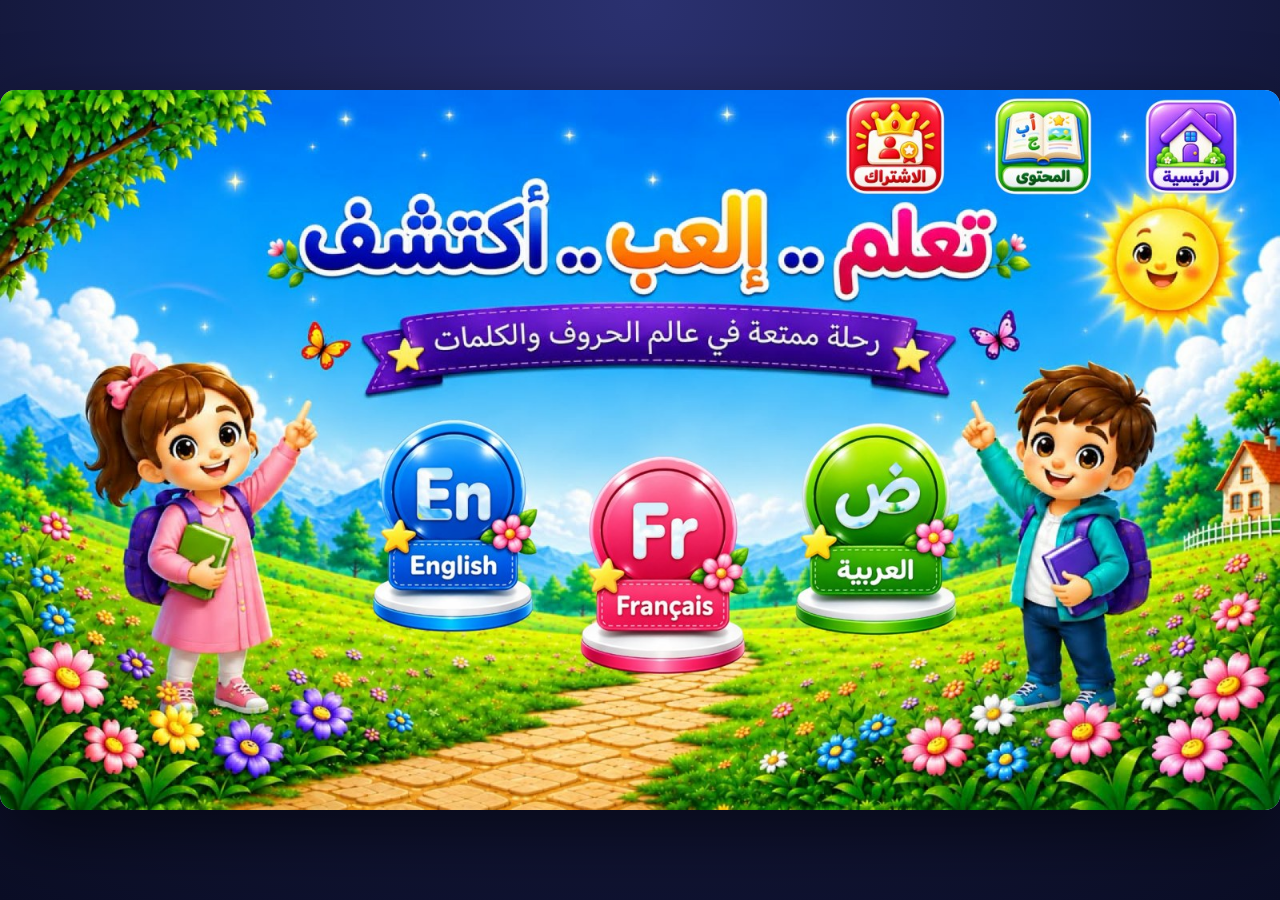
<file: index.html>
<!DOCTYPE html>
<html lang="ar" dir="rtl">
<head>
<meta charset="utf-8">
<meta name="viewport" content="width=device-width, initial-scale=1, viewport-fit=cover, user-scalable=no">
<title>متعة التعلم — تعلم الحروف العربية</title>
<meta name="description" content="متعة التعلم: موقع تفاعلي لتعليم الأطفال الحروف والمقاطع العربية بالصوت والصورة.">
<meta name="theme-color" content="#14183c">
<meta name="mobile-web-app-capable" content="yes">
<link rel="icon" href="assets/favicon.png" type="image/png">
<link rel="apple-touch-icon" href="assets/favicon.png">
<link rel="preconnect" href="https://fonts.googleapis.com">
<link rel="preconnect" href="https://fonts.gstatic.com" crossorigin>
<link href="https://fonts.googleapis.com/css2?family=Baloo+Bhaijaan+2:wght@400..800&family=Tajawal:wght@400;700;800&display=swap" rel="stylesheet">
<link rel="stylesheet" href="css/styles.css">
</head>
<body>

<div class="stage" id="stage">

  <!-- ======================= ÉCRAN 1 — CHOIX DE LA LANGUE ======================= -->
  <section class="screen is-active" id="screen-start" data-ar="16/9">
    <img class="bg" src="assets/ui/start.jpg" alt="تعلم .. إلعب .. أكتشف — اختر لغتك">

    <button class="hs" data-soon         style="left:65.52%;top:0.00%;width:8.85%;height:15.74%" aria-label="الاشتراك"></button>
    <button class="hs" data-go="cats" style="left:77.08%;top:0.00%;width:8.85%;height:15.74%" aria-label="المحتوى"></button>
    <button class="hs" data-go="start"   style="left:88.65%;top:0.00%;width:8.85%;height:15.74%" aria-label="الرئيسية"></button>

    <button class="hs hint" data-go="cats" style="left:61.40%;top:46.30%;width:12.60%;height:29.00%" aria-label="العربية"></button>
    <button class="hs" data-soon           style="left:45.70%;top:52.20%;width:12.50%;height:28.00%" aria-label="Français"></button>
    <button class="hs" data-soon           style="left:29.40%;top:46.90%;width:11.90%;height:28.50%" aria-label="English"></button>
  </section>

  <!-- ======================= ÉCRAN 2 — LES 4 CATÉGORIES ======================= -->
  <section class="screen" id="screen-cats" data-ar="16/9">
    <img class="bg" src="assets/ui/categories.jpg" alt="نتعلم، نمرح، نبدع — الكلمة، الحروف والمقاطع، الجمل، القواعد">

    <button class="hs hint" data-go="lessons" style="left:51.90%;top:11.70%;width:30.00%;height:38.90%" aria-label="الحروف والمقاطع"></button>
    <button class="hs" data-soon style="left:19.40%;top:11.00%;width:29.70%;height:39.00%" aria-label="الكلمة"></button>
    <button class="hs" data-soon style="left:19.70%;top:52.20%;width:29.70%;height:36.70%" aria-label="الجمل"></button>
    <button class="hs" data-soon style="left:51.60%;top:51.70%;width:30.30%;height:37.20%" aria-label="القواعد"></button>

    <button class="hs" data-soon       style="left:71.90%;top:1.50%;width:7.30%;height:13.80%" aria-label="الاشتراك"></button>
    <button class="hs" data-go="cats"  style="left:80.50%;top:1.50%;width:7.20%;height:13.80%" aria-label="المحتوى"></button>
    <button class="hs" data-go="start" style="left:89.00%;top:1.50%;width:7.40%;height:13.80%" aria-label="الرئيسية"></button>
  </section>

  <!-- ======================= SOMMAIRE DES 15 LEÇONS ======================= -->
  <section class="screen" id="screen-lessons" data-ar="16/9">
    <img class="bg" src="assets/ui/lessons.jpg" alt="الحروف والمقاطع — قائمة الدروس">

    <div class="tiles" id="tiles-lessons"></div>

    <button class="nav-btn back" data-go="cats" aria-label="رجوع"><svg viewBox="0 0 24 24" aria-hidden="true"><path d="M14 5 L7 12 L14 19" fill="none" stroke="currentColor" stroke-width="3" stroke-linecap="round" stroke-linejoin="round"/></svg></button>
  </section>

  <!-- ======================= GRILLE — LETTRES NUES (leçon 1) ======================= -->
  <section class="screen" id="screen-grid">
    <img class="bg" src="assets/alphabet/grid.jpg" alt="اكتشف معانا — حروف الأبجدية العربية">

    <button class="hs" data-go="start"    style="left:0.93%;top:1.42%;width:20.45%;height:13.48%" aria-label="متعة التعلم"></button>
    <button class="hs" data-soon         style="left:74.53%;top:1.56%;width:7.43%;height:12.06%" aria-label="اشترك"></button>
    <button class="hs" data-go="cats" style="left:82.81%;top:1.56%;width:7.06%;height:12.06%" aria-label="المحتوى"></button>
    <button class="hs" data-go="start"    style="left:90.89%;top:1.56%;width:6.69%;height:12.06%" aria-label="الرئيسية"></button>

    <div class="tiles" id="tiles-grid"></div>

    <button class="hs pill" data-playall="alphabet" style="left:43.68%;top:78.72%;width:27.42%;height:10.64%" aria-label="استمع لكل الحروف"></button>
    <button class="hs pill" data-go="lessons" style="left:1.67%;top:64.96%;width:17.38%;height:10.92%" aria-label="رجوع"></button>
  </section>

  <!-- ======================= FICHE — LETTRE NUE ======================= -->
  <section class="screen" id="screen-letter">
    <img class="bg" id="letter-bg" src="assets/alphabet/alef.jpg" alt="">

    <div class="glyph-wrap" id="glyph-wrap" hidden>
      <svg viewBox="0 0 100 100" aria-hidden="true">
        <text id="glyph-text" x="50" y="53" text-anchor="middle" dominant-baseline="central"
              font-size="62" stroke="#ffffff" stroke-width="4.2" stroke-linejoin="round"
              paint-order="stroke" fill="#24b13d">ص</text>
      </svg>
    </div>

    <button class="hs" data-go="start"    style="left:1.40%;top:3.50%;width:19.10%;height:12.60%" aria-label="متعة التعلم"></button>
    <button class="hs" data-soon         style="left:73.33%;top:3.90%;width:6.97%;height:11.72%" aria-label="اشترك"></button>
    <button class="hs" data-go="cats" style="left:81.41%;top:3.90%;width:7.16%;height:11.72%" aria-label="المحتوى"></button>
    <button class="hs" data-go="start"    style="left:89.68%;top:3.90%;width:7.06%;height:11.72%" aria-label="الرئيسية"></button>

    <button class="hs round soft" data-say="alphabet" style="left:28.44%;top:18.83%;width:42.94%;height:64.44%" aria-label="استمع للحرف"></button>
    <button class="hs round" id="btn-say" data-say="alphabet" style="left:43.31%;top:75.03%;width:11.62%;height:17.15%" aria-label="استمع للحرف"></button>
    <button class="hs round" data-go="grid" style="left:6.97%;top:60.81%;width:6.69%;height:10.04%" aria-label="رجوع"></button>

    <div class="counter" id="counter-alphabet" aria-hidden="true"></div>

    <button class="nav-btn prev" data-step="-1" data-set="alphabet" aria-label="الحرف السابق"><svg viewBox="0 0 24 24" aria-hidden="true"><path d="M15 4 L7 12 L15 20" fill="none" stroke="currentColor" stroke-width="3.4" stroke-linecap="round" stroke-linejoin="round"/></svg></button>
    <button class="nav-btn next" data-step="1" data-set="alphabet" aria-label="الحرف التالي"><svg viewBox="0 0 24 24" aria-hidden="true"><path d="M9 4 L17 12 L9 20" fill="none" stroke="currentColor" stroke-width="3.4" stroke-linecap="round" stroke-linejoin="round"/></svg></button>
  </section>

  <!-- ======================= GRILLE — AVEC FATHA (leçon 5) ======================= -->
  <section class="screen" id="screen-fgrid">
    <img class="bg" src="assets/fatha/grid.jpg" alt="الحروف مع الفتحة — حروف الأبجدية العربية">

    <button class="hs" data-go="start"    style="left:1.40%;top:1.10%;width:21.50%;height:14.20%" aria-label="متعة التعلم"></button>
    <button class="hs" data-go="cats" style="left:84.40%;top:1.20%;width:6.90%;height:12.70%" aria-label="المحتوى"></button>
    <button class="hs" data-go="start"    style="left:91.40%;top:1.20%;width:6.90%;height:12.70%" aria-label="الرئيسية"></button>

    <div class="tiles" id="tiles-fgrid"></div>

    <button class="nav-btn play" data-playall="fatha" aria-label="استمع لكل الحروف">
      <svg class="i-play" viewBox="0 0 24 24" aria-hidden="true"><path d="M8 5.5 L18 12 L8 18.5 Z" fill="currentColor"/></svg>
      <svg class="i-stop" viewBox="0 0 24 24" aria-hidden="true"><rect x="7" y="7" width="10" height="10" rx="2" fill="currentColor"/></svg>
    </button>
  </section>

  <!-- ======================= FICHE — AVEC FATHA ======================= -->
  <section class="screen" id="screen-fletter">
    <img class="bg" id="fletter-bg" src="assets/fatha/alef.jpg" alt="">

    <button class="hs" data-go="cats" style="left:80.80%;top:0.80%;width:8.40%;height:13.80%" aria-label="المحتوى"></button>
    <button class="hs" data-go="start"    style="left:89.20%;top:0.80%;width:9.60%;height:13.80%" aria-label="الرئيسية"></button>

    <button class="hs round soft" data-say="fatha" style="left:55.20%;top:22.00%;width:28.60%;height:54.50%" aria-label="استمع للحرف"></button>
    <button class="hs round" id="btn-fsay" data-say="fatha" style="left:64.40%;top:78.20%;width:10.40%;height:15.20%" aria-label="استمع للحرف"></button>

    <div class="counter" id="counter-fatha" aria-hidden="true"></div>

    <button class="nav-btn back" data-go="fgrid" aria-label="رجوع إلى قائمة الحروف"><svg viewBox="0 0 24 24" aria-hidden="true"><path d="M4 5h7v6H4zM13 5h7v6h-7zM4 13h7v6H4zM13 13h7v6h-7z" fill="currentColor"/></svg></button>
    <button class="nav-btn prev" data-step="-1" data-set="fatha" aria-label="الحرف السابق"><svg viewBox="0 0 24 24" aria-hidden="true"><path d="M15 4 L7 12 L15 20" fill="none" stroke="currentColor" stroke-width="3.4" stroke-linecap="round" stroke-linejoin="round"/></svg></button>
    <button class="nav-btn next" data-step="1" data-set="fatha" aria-label="الحرف التالي"><svg viewBox="0 0 24 24" aria-hidden="true"><path d="M9 4 L17 12 L9 20" fill="none" stroke="currentColor" stroke-width="3.4" stroke-linecap="round" stroke-linejoin="round"/></svg></button>
  </section>

  <div class="toast" id="toast" hidden></div>
</div>

<script src="js/app.js"></script>
</body>
</html>
</file>
<file: css/styles.css>
/* ===========================================================
   متعة التعلم — styles

   Chaque écran est une image de fond ; les zones cliquables sont
   posées par-dessus en pourcentages, donc tout reste aligné quelle
   que soit la taille de l'écran.

   --s : largeur de la scène en pixels, mise à jour par app.js.
         Toutes les tailles de texte des surcouches en dépendent,
         pour qu'elles grandissent avec la scène.
   =========================================================== */

* { box-sizing: border-box; }

html, body {
  margin: 0;
  padding: 0;
  height: 100%;
  background: #0f1230;
  font-family: 'Baloo Bhaijaan 2', 'Tajawal', system-ui, sans-serif;
  overflow: hidden;
  -webkit-tap-highlight-color: transparent;
  overscroll-behavior: none;
}

body {
  display: flex;
  align-items: center;
  justify-content: center;
  background:
    radial-gradient(circle at 50% 0%, #2b3170 0%, #14183c 60%, #0b0e26 100%);
}

button {
  font: inherit;
  color: inherit;
  touch-action: manipulation;
  -webkit-user-select: none;
  user-select: none;
}

/* --- La scène garde exactement le ratio des visuels --- */
.stage {
  --s: 1076px;
  --arw: 1076;              /* ratio de l'écran affiché, posé par app.js */
  --arh: 717;
  position: relative;
  width: min(100vw, calc(100vh * var(--arw) / var(--arh)));
  aspect-ratio: var(--arw) / var(--arh);
  transition: width .28s ease;
  overflow: hidden;
  border-radius: clamp(0px, 1.2vw, 18px);
  box-shadow: 0 24px 70px rgba(0, 0, 0, .55);
  background: #bfe3ff;
}

/* Téléphone tenu à la verticale : on fait pivoter la scène pour
   qu'elle remplisse l'écran au lieu d'occuper une mince bande.
   Dès que l'appareil est tourné, la règle ne s'applique plus et
   l'affichage redevient normal. */
@media (orientation: portrait) and (pointer: coarse) {
  .stage {
    position: fixed;
    top: 50%;
    left: 50%;
    width: min(100vh, calc(100vw * var(--arw) / var(--arh)));
    transform: translate(-50%, -50%) rotate(90deg);
    border-radius: 0;
  }
}

.screen {
  position: absolute;
  inset: 0;
  opacity: 0;
  visibility: hidden;
  transition: opacity .28s ease;
}
.screen.is-active {
  opacity: 1;
  visibility: visible;
}

.bg {
  position: absolute;
  inset: 0;
  width: 100%;
  height: 100%;
  object-fit: fill;
  display: block;
  user-select: none;
  -webkit-user-drag: none;
}

/* ===========================================================
   Zones cliquables posées sur les visuels
   Invisibles au repos, elles s'éclairent au survol et au doigt :
   sans ça, rien n'indique qu'il y a quelque chose à toucher.
   =========================================================== */
.hs {
  position: absolute;
  border: 0;
  padding: 0;
  margin: 0;
  background: transparent;
  cursor: pointer;
  border-radius: 14%/20%;
  transition: transform .16s cubic-bezier(.34, 1.56, .64, 1),
              background-color .16s ease, box-shadow .16s ease;
  transform-origin: center;
}
.hs:hover {
  background: rgba(255, 255, 255, .18);
  box-shadow: 0 0 0 .28vmin rgba(255, 255, 255, .55), 0 .5vmin 1.4vmin rgba(0, 0, 0, .22);
  transform: scale(1.05);
}
.hs:active {
  background: rgba(255, 255, 255, .34);
  transform: scale(.95);
}
.hs:focus-visible {
  outline: .4vmin dashed rgba(255, 255, 255, .95);
  outline-offset: .3vmin;
}
.hs.pill  { border-radius: 999px; }
.hs.round { border-radius: 50%; }
.hs.soft:hover  { transform: scale(1.02); background: rgba(255, 255, 255, .12); box-shadow: none; }
.hs.soft:active { transform: scale(.99); background: rgba(255, 255, 255, .22); }

/* Halo qui invite à toucher les deux boutons de l'accueil */
.hs.hint::after {
  content: '';
  position: absolute;
  inset: 0;
  border-radius: inherit;
  pointer-events: none;
  animation: invite 2.8s ease-out infinite;
}
.hs.hint:hover::after { animation: none; }
@keyframes invite {
  0%   { box-shadow: 0 0 0 0 rgba(255, 255, 255, .60); }
  70%  { box-shadow: 0 0 0 2.2vmin rgba(255, 255, 255, 0); }
  100% { box-shadow: 0 0 0 0 rgba(255, 255, 255, 0); }
}

/* Pastille qui bat pendant la lecture du son */
.hs.is-playing::after {
  content: '';
  position: absolute;
  inset: 0;
  border-radius: inherit;
  pointer-events: none;
  animation: ripple 1s ease-out infinite;
}
@keyframes ripple {
  0%   { box-shadow: 0 0 0 0 rgba(255, 255, 255, .85); }
  100% { box-shadow: 0 0 0 3vmin rgba(255, 255, 255, 0); }
}

/* --- Leçon pas encore disponible --- */
.tile.locked {
  background: rgba(238, 238, 246, .58);
  box-shadow: inset 0 0 0 1px rgba(90, 60, 140, .18);
  cursor: default;
}
.tile.locked:hover  { background: rgba(238, 238, 246, .42); transform: none; box-shadow: inset 0 0 0 1px rgba(90, 60, 140, .28); }
.tile.locked:active { background: rgba(238, 238, 246, .58); transform: scale(.99); }
.tile.locked::after {
  content: '';
  position: absolute;
  inset-inline-end: 3.5%;
  top: 50%;
  width: calc(var(--s) * .020);
  height: calc(var(--s) * .020);
  margin-top: calc(var(--s) * -.010);
  background: currentColor;
  color: #6b5b95;
  opacity: .55;
  /* petit cadenas */
  -webkit-mask: no-repeat center/contain url("data:image/svg+xml,%3Csvg xmlns='http://www.w3.org/2000/svg' viewBox='0 0 24 24'%3E%3Cpath d='M7 10V7a5 5 0 0 1 10 0v3h1a2 2 0 0 1 2 2v8a2 2 0 0 1-2 2H6a2 2 0 0 1-2-2v-8a2 2 0 0 1 2-2zm2 0h6V7a3 3 0 0 0-6 0z'/%3E%3C/svg%3E");
  mask: no-repeat center/contain url("data:image/svg+xml,%3Csvg xmlns='http://www.w3.org/2000/svg' viewBox='0 0 24 24'%3E%3Cpath d='M7 10V7a5 5 0 0 1 10 0v3h1a2 2 0 0 1 2 2v8a2 2 0 0 1-2 2H6a2 2 0 0 1-2-2v-8a2 2 0 0 1 2-2zm2 0h6V7a3 3 0 0 0-6 0z'/%3E%3C/svg%3E");
}

/* --- Tuiles des grilles --- */
.tile {
  position: absolute;
  border: 0;
  padding: 0;
  background: transparent;
  cursor: pointer;
  border-radius: 18%;
  transition: transform .18s cubic-bezier(.34, 1.56, .64, 1),
              background-color .18s ease, box-shadow .18s ease;
}
.tile:hover {
  background: rgba(255, 255, 255, .22);
  transform: scale(1.12) rotate(-2deg);
  box-shadow: 0 .8vmin 1.8vmin rgba(0, 0, 0, .28);
}
.tile:active {
  background: rgba(255, 255, 255, .38);
  transform: scale(.95);
}
.tile.is-speaking {
  animation: pop .5s ease infinite alternate;
  box-shadow: 0 0 0 .6vmin rgba(255, 255, 255, .8), 0 0 2.6vmin .8vmin rgba(255, 214, 0, .85);
}
.tile:focus-visible { outline: .4vmin dashed #fff; outline-offset: .2vmin; }

@keyframes pop {
  from { transform: scale(1); }
  to   { transform: scale(1.12); }
}

/* --- Lettre dessinée par-dessus une plaque vierge --- */
.glyph-wrap {
  position: absolute;
  left: var(--gx, 29.76%);
  top: var(--gy, 20.88%);
  width: var(--gw, 40.28%);
  height: var(--gh, 60.44%);
  pointer-events: none;
  display: grid;
  place-items: center;
  animation: glyphIn .45s cubic-bezier(.34, 1.56, .64, 1);
}
.glyph-wrap[hidden] { display: none; }   /* [hidden] doit primer sur display:grid */
.glyph-wrap svg { width: 100%; height: 100%; overflow: visible; }
#glyph-text {
  font-family: 'Baloo Bhaijaan 2', 'Tajawal', sans-serif;
  font-weight: 800;
  filter: drop-shadow(0 .8px 0 rgba(0, 0, 0, .12)) drop-shadow(0 3px 4px rgba(0, 0, 0, .18));
}
@keyframes glyphIn {
  from { transform: scale(.4); opacity: 0; }
  to   { transform: scale(1); opacity: 1; }
}

/* ===========================================================
   Boutons flottants : lettre précédente / suivante, retour, lecture
   =========================================================== */
.nav-btn {
  position: absolute;
  width: 8.4%;
  max-width: calc(var(--s) * .062);
  aspect-ratio: 1;
  min-width: 40px;
  border: 0;
  border-radius: 50%;
  background: rgba(255, 255, 255, .72);
  color: #3d3172;
  display: grid;
  place-items: center;
  padding: 0;
  cursor: pointer;
  opacity: 0;
  box-shadow: 0 .4vmin 1.2vmin rgba(0, 0, 0, .28);
  transition: opacity .2s ease, transform .2s ease, background .2s ease;
}
.screen.is-active .nav-btn { opacity: .82; }
.nav-btn:hover  { opacity: 1; background: #fff; }
.nav-btn:active { transform: scale(.9); }
.nav-btn:focus-visible { opacity: 1; outline: .4vmin dashed #fff; outline-offset: .3vmin; }
.nav-btn svg { width: 52%; height: 52%; display: block; }

.nav-btn.prev { left: 1.4%;  top: 50%; margin-top: -3.1%; }
.nav-btn.next { right: 1.4%; top: 50%; margin-top: -3.1%; }
.nav-btn.back { left: 1.6%;  top: 3.5%; }

.nav-btn.play {
  left: 50%;
  bottom: 2.2%;
  transform: translateX(-50%);
  background: rgba(255, 255, 255, .88);
  color: #c2185b;
}
.nav-btn.play:active { transform: translateX(-50%) scale(.9); }
.nav-btn.play .i-stop { display: none; }
.nav-btn.play.is-playing .i-play { display: none; }
.nav-btn.play.is-playing .i-stop { display: block; }
.nav-btn.play.is-playing { background: #fff; box-shadow: 0 0 0 .5vmin rgba(255, 214, 0, .9); }

/* --- Compteur « lettre 3 / 28 » --- */
.counter {
  position: absolute;
  left: 1.8%;
  bottom: 2.4%;
  padding: .25em .9em;
  border-radius: 999px;
  background: rgba(20, 10, 45, .55);
  color: #fff;
  font-family: 'Tajawal', sans-serif;
  font-weight: 700;
  font-size: calc(var(--s) * .022);
  letter-spacing: .04em;
  pointer-events: none;
  opacity: 0;
  transition: opacity .25s ease;
}
.screen.is-active .counter { opacity: .8; }

/* --- Petit message d'information --- */
.toast {
  position: absolute;
  left: 50%;
  bottom: 6%;
  transform: translateX(-50%);
  z-index: 50;
  max-width: 80%;
  padding: .6em 1.3em;
  border-radius: 999px;
  background: rgba(20, 10, 45, .9);
  color: #fff;
  font-family: 'Tajawal', sans-serif;
  font-size: calc(var(--s) * .026);
  text-align: center;
  box-shadow: 0 .8vmin 2.4vmin rgba(0, 0, 0, .35);
  animation: fade .2s ease;
}
.toast[hidden] { display: none; }

@keyframes fade {
  from { opacity: 0; }
  to   { opacity: 1; }
}

/* --- Respect des préférences d'animation réduite --- */
@media (prefers-reduced-motion: reduce) {
  *, *::before, *::after {
    animation-duration: .01ms !important;
    animation-iteration-count: 1 !important;
    transition-duration: .01ms !important;
  }
}

/* --- Lignes du sommaire : des rectangles allongés, pas des carrés --- */
.tile.lesson { border-radius: 3.4% / 22%; }
.tile.lesson:hover { transform: scale(1.03); }
</file>
